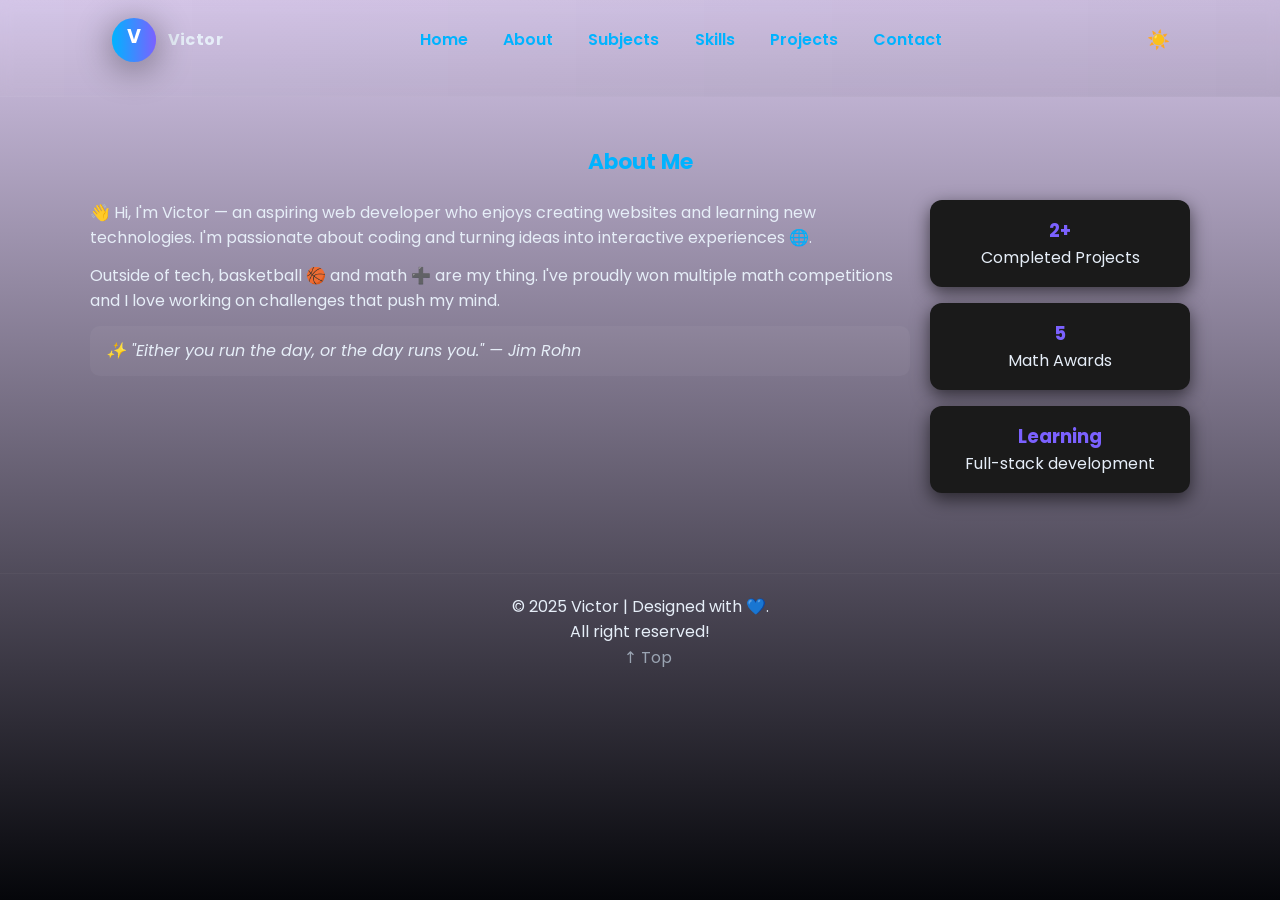
<file: about.html>
<!DOCTYPE html>
<html>
<head>
  <meta charset="utf-8" />
  <meta name="viewport" content="width=device-width,initial-scale=1" />
  <title>Victor — About Me</title>
  <link href="https://fonts.googleapis.com/css2?family=Poppins:wght@300;400;600;700&display=swap" rel="stylesheet">
  <link rel="stylesheet" href="style.css">
  <meta name="description" content="Victor (Leo) — Learn more about my background, achievements, and passion for web development." />
</head>
<body>
  <div class="site" id="top">
    <header class="header" role="banner">
      <div class="header-inner">
        <a class="brand" href="index.html" aria-label="Victor's Portfolio">
          <svg class="logo" viewBox="0 0 100 100" width="48" height="48" aria-hidden="true">
            <defs>
              <linearGradient id="g" x1="0" x2="1">
                <stop offset="0" stop-color="#00b3ff"/>
                <stop offset="1" stop-color="#7b61ff"/>
              </linearGradient>
            </defs>
            <circle cx="50" cy="50" r="46" fill="url(#g)"/>
            <text x="50%" y="56%" text-anchor="middle" font-family="Poppins, sans-serif" font-size="40" fill="#fff" font-weight="700">V</text>
          </svg>
          <span class="brand-text">Victor</span>
        </a>
        <button class="nav-toggle" id="navToggle" aria-expanded="false" aria-label="Open navigation">
          <span class="hamburger"></span>
        </button>
        <nav class="nav" id="mainNav" role="navigation" aria-label="Primary navigation">
          <ul>
            <li><a href="index.html">Home</a></li>
            <li><a href="about.html">About</a></li>
            <li><a href="subjects.html">Subjects</a></li>
            <li><a href="skills.html">Skills</a></li>
            <li><a href="projects.html">Projects</a></li>
            <li><a href="contact.html">Contact</a></li>
          </ul>
        </nav>
        <button class="theme-toggle" id="themeToggle" aria-label="Toggle theme">🌙</button>
      </div>
    </header>
    <main class="main" role="main">
      <section id="about" class="section container reveal">
        <h2>About Me</h2>
        <div class="about-grid">
          <div class="about-text">
            <p>👋 Hi, I'm Victor — an aspiring web developer who enjoys creating websites and learning new technologies. I'm passionate about coding and turning ideas into interactive experiences 🌐.</p>
            <p>Outside of tech, basketball 🏀 and math ➕ are my thing. I've proudly won multiple math competitions and I love working on challenges that push my mind.</p>
            <blockquote>✨ "Either you run the day, or the day runs you." — Jim Rohn</blockquote>
          </div>
          <aside class="about-stats" aria-hidden="true">
            <div class="stat">
              <strong>2+</strong>
              <span>Completed Projects</span>
            </div>
            <div class="stat">
              <strong>5</strong>
              <span>Math Awards</span>
            </div>
            <div class="stat">
              <strong>Learning</strong>
              <span>Full-stack development</span>
            </div>
          </aside>
        </div>
      </section>
    </main>
    <footer class="footer" role="contentinfo">
      <p>© 2025 Victor | Designed with 💙.</p>
      <p>All right reserved!</p>
      <a class="back-top" href="#top" aria-label="Back to top">↑ Top</a>
    </footer>
  </div>
  <script src="script.js"></script>
</body>
</html>
</file>
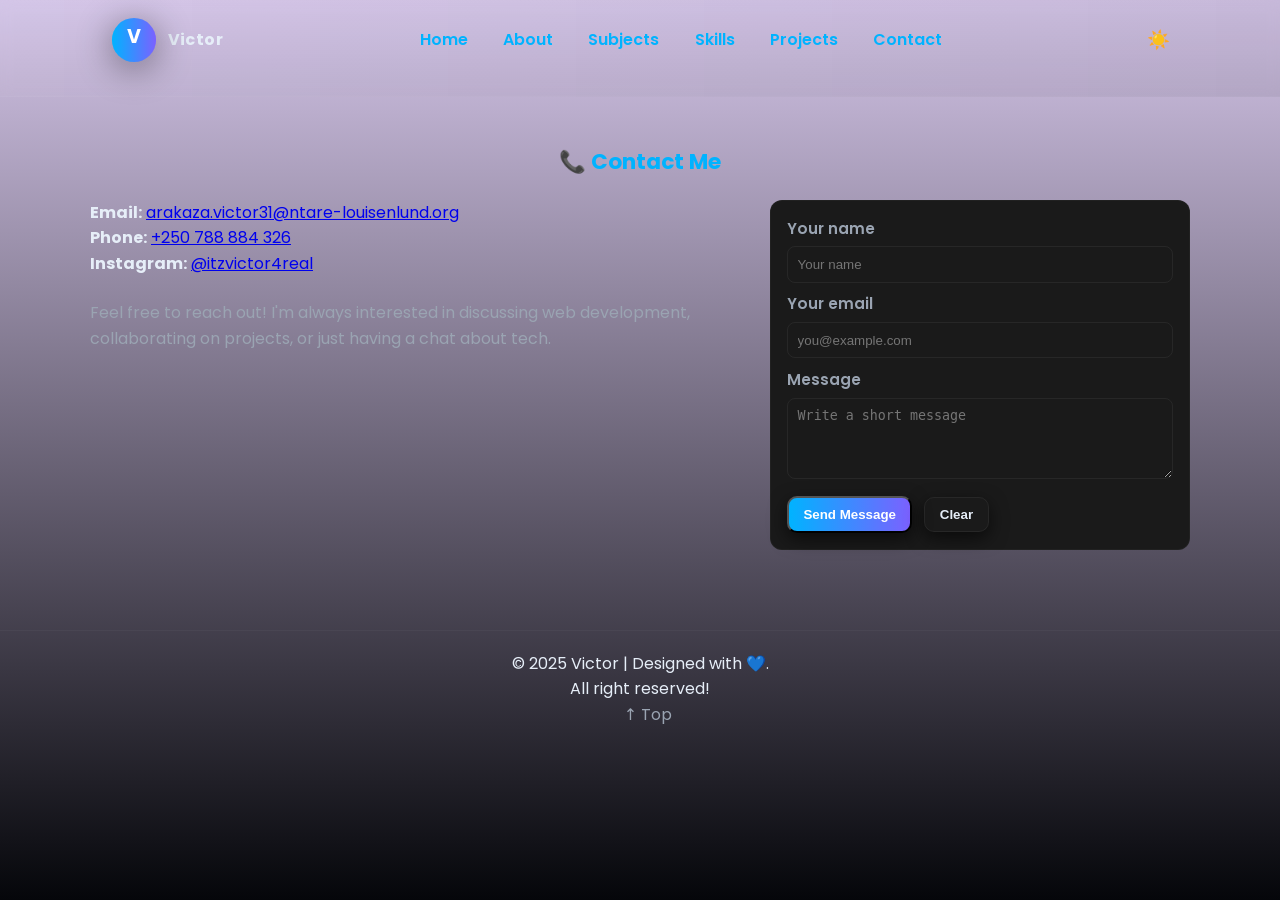
<file: contact.html>
<!DOCTYPE html>
<html>
<head>
  <meta charset="utf-8" />
  <meta name="viewport" content="width=device-width,initial-scale=1" />
  <title>Victor — Contact Me</title>
  <link href="https://fonts.googleapis.com/css2?family=Poppins:wght@300;400;600;700&display=swap" rel="stylesheet">
  <link rel="stylesheet" href="style.css">
  <meta name="description" content="Get in touch with Victor. Email, phone, and contact form available." />
</head>
<body>
  <div class="site" id="top">
    <header class="header" role="banner">
      <div class="header-inner">
        <a class="brand" href="index.html" aria-label="Victor's Portfolio">
          <svg class="logo" viewBox="0 0 100 100" width="48" height="48" aria-hidden="true">
            <defs>
              <linearGradient id="g" x1="0" x2="1">
                <stop offset="0" stop-color="#00b3ff"/>
                <stop offset="1" stop-color="#7b61ff"/>
              </linearGradient>
            </defs>
            <circle cx="50" cy="50" r="46" fill="url(#g)"/>
            <text x="50%" y="56%" text-anchor="middle" font-family="Poppins, sans-serif" font-size="40" fill="#fff" font-weight="700">V</text>
          </svg>
          <span class="brand-text">Victor</span>
        </a>
        <button class="nav-toggle" id="navToggle" aria-expanded="false" aria-label="Open navigation">
          <span class="hamburger"></span>
        </button>
        <nav class="nav" id="mainNav" role="navigation" aria-label="Primary navigation">
          <ul>
            <li><a href="index.html">Home</a></li>
            <li><a href="about.html">About</a></li>
            <li><a href="subjects.html">Subjects</a></li>
            <li><a href="skills.html">Skills</a></li>
            <li><a href="projects.html">Projects</a></li>
            <li><a href="contact.html">Contact</a></li>
          </ul>
        </nav>
        <button class="theme-toggle" id="themeToggle" aria-label="Toggle theme">🌙</button>
      </div>
    </header>
    <main class="main" role="main">
      <section id="contact" class="section container reveal">
        <h2>📞 Contact Me</h2>
        <div class="contact-grid">
          <div>
            <p><strong>Email:</strong> <a href="mailto:arakaza.victor31@ntare-louisenlund.org">arakaza.victor31@ntare-louisenlund.org</a></p>
            <p><strong>Phone:</strong> <a href="tel:+250788884326">+250 788 884 326</a></p>
            <p><strong>Instagram:</strong> <a href="https://instagram.com/itzvictor4real" target="_blank" rel="noopener noreferrer">@itzvictor4real</a></p>
            <p style="margin-top: 1.5rem; color: var(--muted);">Feel free to reach out! I'm always interested in discussing web development, collaborating on projects, or just having a chat about tech.</p>
          </div>
          <form class="contact-form" aria-label="Contact form">
            <label>
              <span class="label-text">Your name</span>
              <input type="text" name="name" placeholder="Your name" required>
            </label>
            <label>
              <span class="label-text">Your email</span>
              <input type="email" name="email" placeholder="you@example.com" required>
            </label>
            <label>
              <span class="label-text">Message</span>
              <textarea name="message" rows="4" placeholder="Write a short message" required></textarea>
            </label>
            <div class="form-actions">
              <button class="btn" type="submit">Send Message</button>
              <button class="btn btn-ghost" type="reset">Clear</button>
            </div>
          </form>
        </div>
      </section>
    </main>
    <footer class="footer" role="contentinfo">
      <p>© 2025 Victor | Designed with 💙.</p>
      <p>All right reserved!</p>
      <a class="back-top" href="#top" aria-label="Back to top">↑ Top</a>
    </footer>
  </div>
  <script src="script.js"></script>
</body>
</html>
</file>
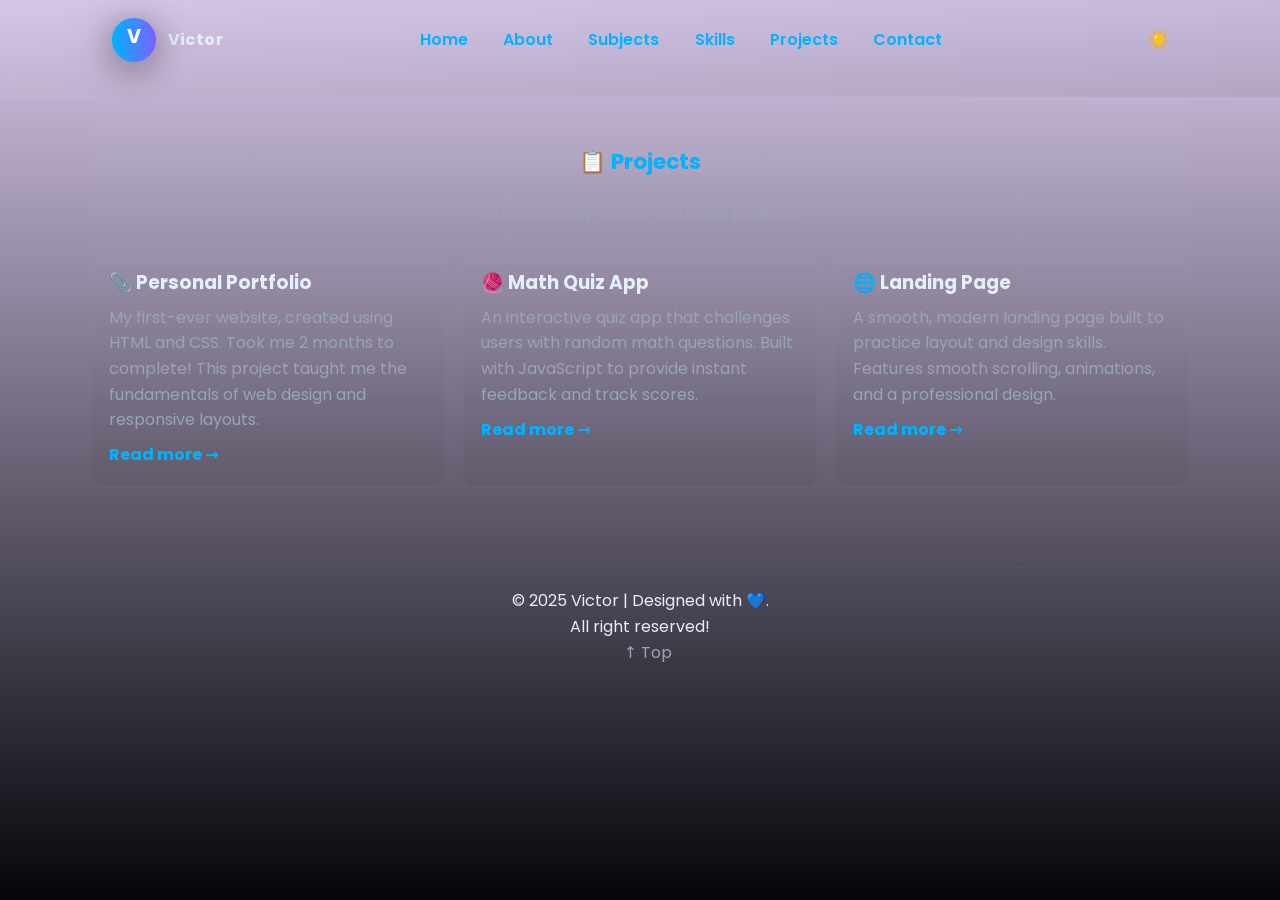
<file: projects.html>
<!DOCTYPE html>
<html>
<head>
  <meta charset="utf-8" />
  <meta name="viewport" content="width=device-width,initial-scale=1" />
  <title>Victor — My Projects</title>
  <link href="https://fonts.googleapis.com/css2?family=Poppins:wght@300;400;600;700&display=swap" rel="stylesheet">
  <link rel="stylesheet" href="style.css">
  <meta name="description" content="Victor's portfolio projects including personal portfolio, math quiz app, and landing page." />
</head>
<body>
  <div class="site" id="top">
    <header class="header" role="banner">
      <div class="header-inner">
        <a class="brand" href="index.html" aria-label="Victor's Portfolio">
          <svg class="logo" viewBox="0 0 100 100" width="48" height="48" aria-hidden="true">
            <defs>
              <linearGradient id="g" x1="0" x2="1">
                <stop offset="0" stop-color="#00b3ff"/>
                <stop offset="1" stop-color="#7b61ff"/>
              </linearGradient>
            </defs>
            <circle cx="50" cy="50" r="46" fill="url(#g)"/>
            <text x="50%" y="56%" text-anchor="middle" font-family="Poppins, sans-serif" font-size="40" fill="#fff" font-weight="700">V</text>
          </svg>
          <span class="brand-text">Victor</span>
        </a>
        <button class="nav-toggle" id="navToggle" aria-expanded="false" aria-label="Open navigation">
          <span class="hamburger"></span>
        </button>
        <nav class="nav" id="mainNav" role="navigation" aria-label="Primary navigation">
          <ul>
            <li><a href="index.html">Home</a></li>
            <li><a href="about.html">About</a></li>
            <li><a href="subjects.html">Subjects</a></li>
            <li><a href="skills.html">Skills</a></li>
            <li><a href="projects.html">Projects</a></li>
            <li><a href="contact.html">Contact</a></li>
          </ul>
        </nav>
        <button class="theme-toggle" id="themeToggle" aria-label="Toggle theme">🌙</button>
      </div>
    </header>
    <main class="main" role="main">
      <section id="projects" class="section alt container reveal">
        <h2>📋 Projects</h2>
        <p style="text-align: center; margin-bottom: 1.5rem; color: var(--muted);">Check out my recent work and projects</p>
        <div class="project-container">
          <article class="project-card" tabindex="0">
            <div class="project-content">
              <h3>📎 Personal Portfolio</h3>
              <p>My first-ever website, created using HTML and CSS. Took me 2 months to complete! This project taught me the fundamentals of web design and responsive layouts.</p>
              <a class="project-link" href="#projects">Read more →</a>
            </div>
          </article>
          <article class="project-card" tabindex="0">
            <div class="project-content">
              <h3>🧶 Math Quiz App</h3>
              <p>An interactive quiz app that challenges users with random math questions. Built with JavaScript to provide instant feedback and track scores.</p>
              <a class="project-link" href="#projects">Read more →</a>
            </div>
          </article>
          <article class="project-card" tabindex="0">
            <div class="project-content">
              <h3>🌐 Landing Page</h3>
              <p>A smooth, modern landing page built to practice layout and design skills. Features smooth scrolling, animations, and a professional design.</p>
              <a class="project-link" href="#projects">Read more →</a>
            </div>
          </article>
        </div>
      </section>
    </main>
    <footer class="footer" role="contentinfo">
      <p>© 2025 Victor | Designed with 💙.</p>
      <p>All right reserved!</p>
      <a class="back-top" href="#top" aria-label="Back to top">↑ Top</a>
    </footer>
  </div>
  <script src="script.js"></script>
</body>
</html>
</file>
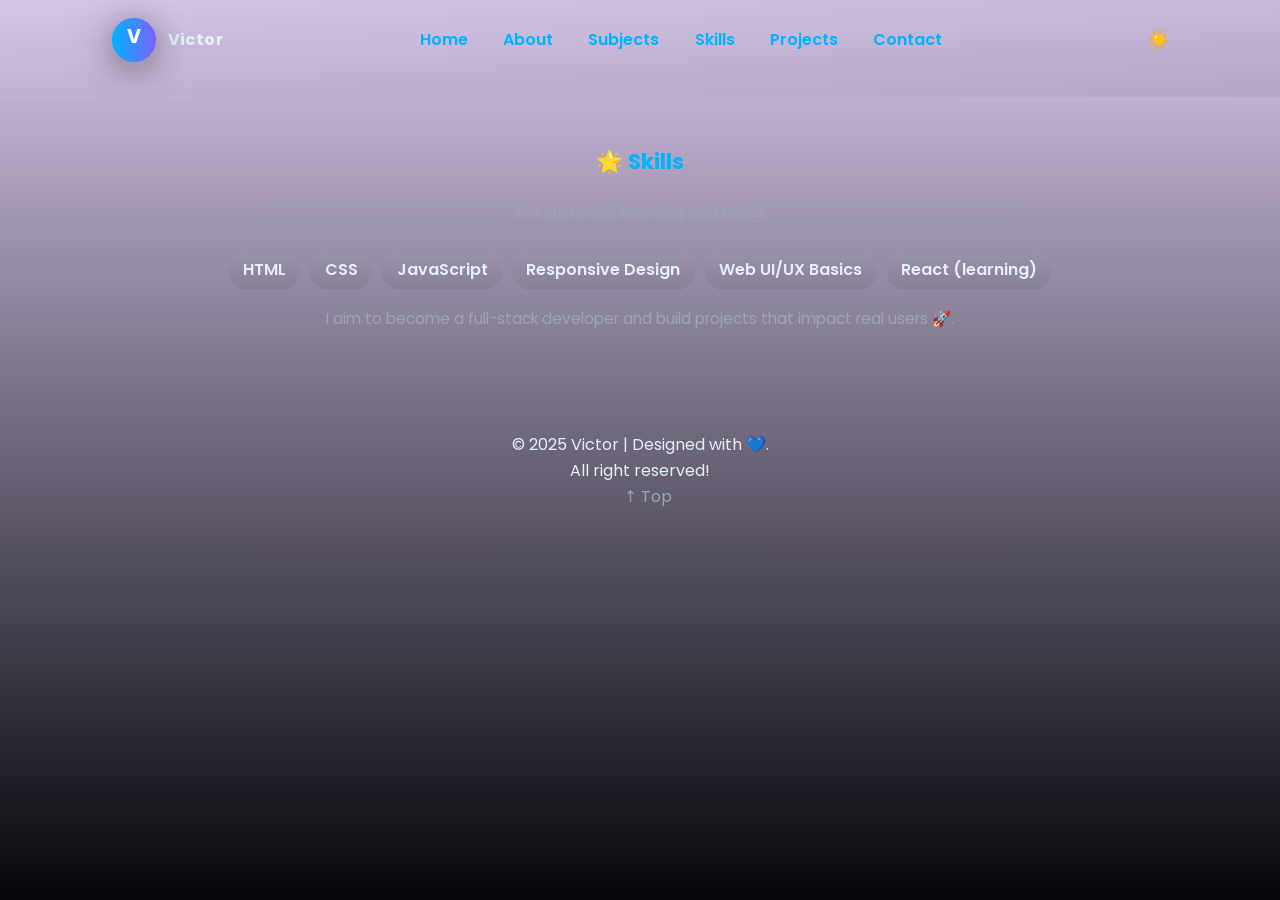
<file: skills.html>
<!DOCTYPE html>
<html>
<head>
  <meta charset="utf-8" />
  <meta name="viewport" content="width=device-width,initial-scale=1" />
  <title>Victor — My Skills</title>
  <link href="https://fonts.googleapis.com/css2?family=Poppins:wght@300;400;600;700&display=swap" rel="stylesheet">
  <link rel="stylesheet" href="style.css">
  <meta name="description" content="Victor's technical skills in web development, HTML, CSS, JavaScript, and more." />
</head>
<body>
  <div class="site" id="top">
    <header class="header" role="banner">
      <div class="header-inner">
        <a class="brand" href="index.html" aria-label="Victor's Portfolio">
          <svg class="logo" viewBox="0 0 100 100" width="48" height="48" aria-hidden="true">
            <defs>
              <linearGradient id="g" x1="0" x2="1">
                <stop offset="0" stop-color="#00b3ff"/>
                <stop offset="1" stop-color="#7b61ff"/>
              </linearGradient>
            </defs>
            <circle cx="50" cy="50" r="46" fill="url(#g)"/>
            <text x="50%" y="56%" text-anchor="middle" font-family="Poppins, sans-serif" font-size="40" fill="#fff" font-weight="700">V</text>
          </svg>
          <span class="brand-text">Victor</span>
        </a>
        <button class="nav-toggle" id="navToggle" aria-expanded="false" aria-label="Open navigation">
          <span class="hamburger"></span>
        </button>
        <nav class="nav" id="mainNav" role="navigation" aria-label="Primary navigation">
          <ul>
            <li><a href="index.html">Home</a></li>
            <li><a href="about.html">About</a></li>
            <li><a href="subjects.html">Subjects</a></li>
            <li><a href="skills.html">Skills</a></li>
            <li><a href="projects.html">Projects</a></li>
            <li><a href="contact.html">Contact</a></li>
          </ul>
        </nav>
        <button class="theme-toggle" id="themeToggle" aria-label="Toggle theme">🌙</button>
      </div>
    </header>
    <main class="main" role="main">
      <section id="skills" class="section container reveal">
        <h2>🌟 Skills</h2>
        <p style="text-align: center; margin-bottom: 1.5rem; color: var(--muted);">I'm currently learning and using:</p>
        <div class="skills">
          <span>HTML</span>
          <span>CSS</span>
          <span>JavaScript</span>
          <span>Responsive Design</span>
          <span>Web UI/UX Basics</span>
          <span>React (learning)</span>
        </div>
        <p class="small-note" style="text-align: center;">I aim to become a full-stack developer and build projects that impact real users 🚀.</p>
      </section>
    </main>
    <footer class="footer" role="contentinfo">
      <p>© 2025 Victor | Designed with 💙.</p>
      <p>All right reserved!</p>
      <a class="back-top" href="#top" aria-label="Back to top">↑ Top</a>
    </footer>
  </div>
  <script src="script.js"></script>
</body>
</html>
</file>
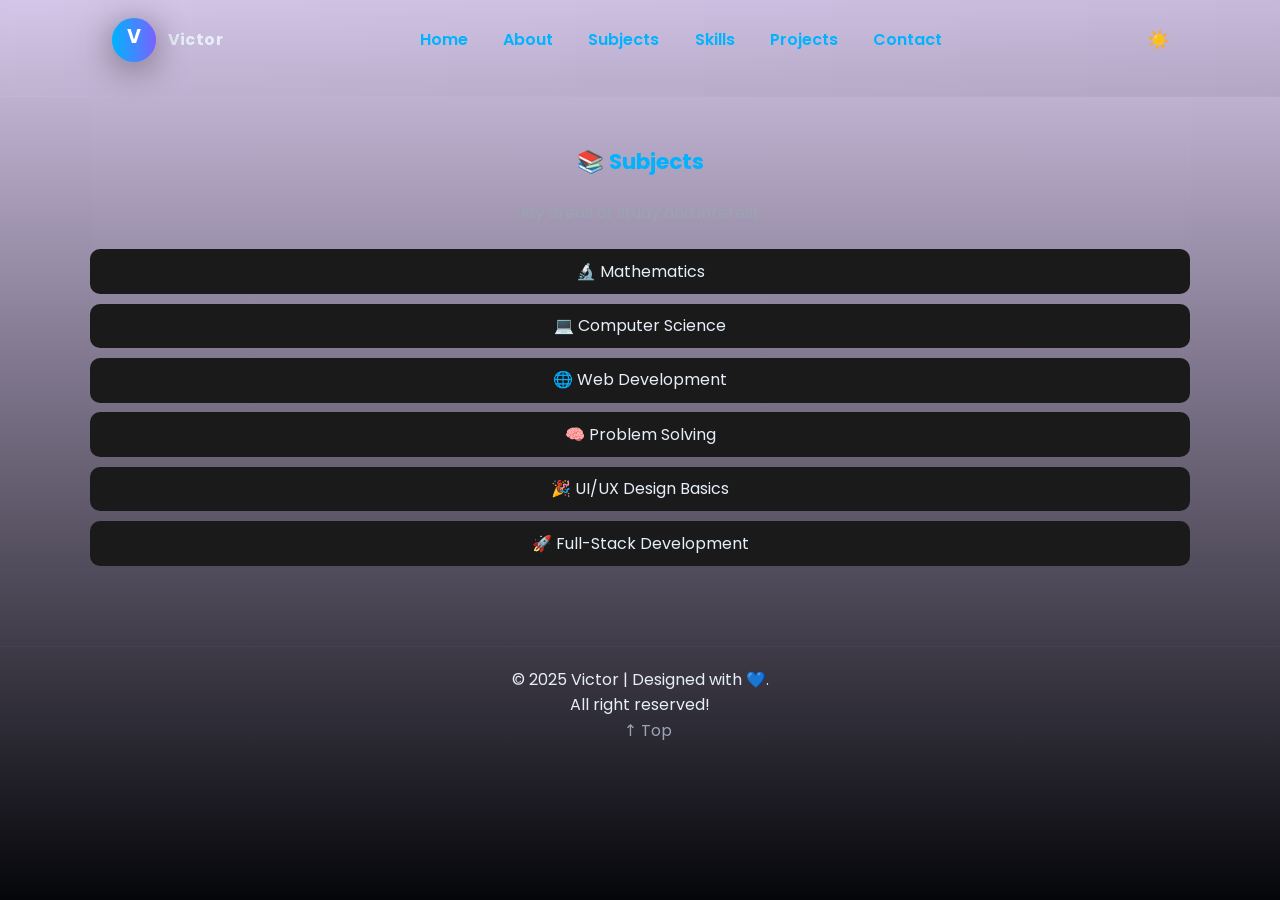
<file: subjects.html>
<!DOCTYPE html>
<html>
<head>
  <meta charset="utf-8" />
  <meta name="viewport" content="width=device-width,initial-scale=1" />
  <title>Victor — My Subjects</title>
  <link href="https://fonts.googleapis.com/css2?family=Poppins:wght@300;400;600;700&display=swap" rel="stylesheet">
  <link rel="stylesheet" href="style.css">
  <meta name="description" content="Victor's areas of study and interest in web development and computer science." />
</head>
<body>
  <div class="site" id="top">
    <header class="header" role="banner">
      <div class="header-inner">
        <a class="brand" href="index.html" aria-label="Victor's Portfolio">
          <svg class="logo" viewBox="0 0 100 100" width="48" height="48" aria-hidden="true">
            <defs>
              <linearGradient id="g" x1="0" x2="1">
                <stop offset="0" stop-color="#00b3ff"/>
                <stop offset="1" stop-color="#7b61ff"/>
              </linearGradient>
            </defs>
            <circle cx="50" cy="50" r="46" fill="url(#g)"/>
            <text x="50%" y="56%" text-anchor="middle" font-family="Poppins, sans-serif" font-size="40" fill="#fff" font-weight="700">V</text>
          </svg>
          <span class="brand-text">Victor</span>
        </a>
        <button class="nav-toggle" id="navToggle" aria-expanded="false" aria-label="Open navigation">
          <span class="hamburger"></span>
        </button>
        <nav class="nav" id="mainNav" role="navigation" aria-label="Primary navigation">
          <ul>
            <li><a href="index.html">Home</a></li>
            <li><a href="about.html">About</a></li>
            <li><a href="subjects.html">Subjects</a></li>
            <li><a href="skills.html">Skills</a></li>
            <li><a href="projects.html">Projects</a></li>
            <li><a href="contact.html">Contact</a></li>
          </ul>
        </nav>
        <button class="theme-toggle" id="themeToggle" aria-label="Toggle theme">🌙</button>
      </div>
    </header>
    <main class="main" role="main">
      <section id="subjects" class="section alt container reveal">
        <h2>📚 Subjects</h2>
        <p style="text-align: center; margin-bottom: 1.5rem; color: var(--muted);">My areas of study and interest</p>
        <div class="feature-list">
          <li>🔬 Mathematics</li>
          <li>💻 Computer Science</li>
          <li>🌐 Web Development</li>
          <li>🧠 Problem Solving</li>
          <li>🎉 UI/UX Design Basics</li>
          <li>🚀 Full-Stack Development</li>
        </div>
      </section>
    </main>
    <footer class="footer" role="contentinfo">
      <p>© 2025 Victor | Designed with 💙.</p>
      <p>All right reserved!</p>
      <a class="back-top" href="#top" aria-label="Back to top">↑ Top</a>
    </footer>
  </div>
  <script src="script.js"></script>
</body>
</html>
</file>
<file: style.css>
/* =========================
   Variables & Reset
   ========================= */
:root{
  --bg: #d4c5e8;
  --surface: #111;
  --muted: #9aa4b2;
  --accent-1: #00b3ff;
  --accent-2: #7b61ff;
  --glass: rgba(255,255,255,0.04);
  --card: #1a1a1a;
  --radius: 14px;
  --max-width: 1100px;
  --shadow: 0 6px 18px rgba(0,0,0,0.6);
  --text: #e6eef8;
}

:root[data-theme="light"]{
  --bg: #f7f9fc;
  --surface: #fff;
  --muted: #5b6b75;
  --card: #ffffff;
  --glass: rgba(12,22,40,0.02);
  --text: #0b1220;
  --shadow: 0 8px 20px rgba(20,30,50,0.06);
}

/* Global reset */
* {box-sizing: border-box}
*,
*::before,
*::after {margin:0;padding:0}
html,body,#top {height:100%}
body{
  font-family: "Poppins", system-ui, -apple-system, "Segoe UI", Roboto, "Helvetica Neue", Arial;
  background: linear-gradient(180deg,var(--bg), #05060a);
  color:var(--text);
  -webkit-font-smoothing:antialiased;
  -moz-osx-font-smoothing:grayscale;
  line-height:1.6;
  -webkit-tap-highlight-color: transparent;
}

/* Container utility */
.container{
  max-width:var(--max-width);
  margin:0 auto;
  padding: 0 1.25rem;
}

/* =========================
   Header & Nav
   ========================= */
.header {
  background: linear-gradient(90deg, rgba(255,255,255,0.02), rgba(0,0,0,0.06));
  border-bottom: 1px solid rgba(255,255,255,0.03);
  padding: 1rem 0 2rem;
  position: sticky;
  top:0;
  z-index: 60;
  backdrop-filter: blur(6px);
}

.header-inner{
  display:flex;
  align-items:center;
  gap:1rem;
  justify-content:space-between;
  max-width:var(--max-width);
  margin:0 auto;
  padding: 0 1.25rem;
}

/* Brand */
.brand{
  display:flex;
  gap:.6rem;
  align-items:center;
  text-decoration:none;
  color:var(--text);
}
.brand-text{
  font-weight:700;
  letter-spacing:0.4px;
}
.logo{filter: drop-shadow(0 6px 18px rgba(0,0,0,0.45));}

/* Nav */
.nav{
  display:flex;
  align-items:center;
}
.nav ul{display:flex;gap:1rem;list-style:none}
.nav a{
  color:var(--accent-1);
  text-decoration:none;
  padding:.45rem .6rem;
  border-radius:8px;
  font-weight:600;
  transition: transform .18s ease, color .18s ease, background .18s ease;
}
.nav a:hover, .nav a.active {
  color: white;
  background: linear-gradient(90deg, rgba(0,179,255,0.12), rgba(123,97,255,0.08));
  transform: translateY(-2px);
}

/* nav toggle (mobile) */
.nav-toggle{
  display:none;
  background:transparent;
  border:0;
  cursor:pointer;
}
.hamburger{
  width:28px;
  height:2px;
  background:var(--text);
  position:relative;
  display:inline-block;
}
.hamburger::before, .hamburger::after{
  content:"";
  position:absolute;
  left:0;
  width:100%;
  height:2px;
  background:var(--text);
  transition: transform .25s ease;
}
.hamburger::before{top:-8px}
.hamburger::after{top:8px}

/* Theme toggle */
.theme-toggle{
  margin-left: .5rem;
  background:transparent;
  border:0;
  cursor:pointer;
  font-size:1.15rem;
}

/* =========================
   Hero
   ========================= */
.hero{
  text-align:center;
  padding: 2.4rem 1rem 3.2rem;
}
.profile-pic{
  width:160px;
  height:160px;
  border-radius:50%;
  object-fit:cover;
  border: 4px solid var(--accent-1);
  margin: 0 auto 1rem;
  display:block;
  transform-origin:center;
  transition: transform .4s cubic-bezier(.2,.9,.3,1);
}
.hero-title{
  font-size:1.6rem;
  margin-bottom:.35rem;
  letter-spacing:0.6px;
}
.hero-sub{
  color:var(--muted);
  margin-bottom:1rem;
}

/* Buttons */
.btn{
  display:inline-block;
  background: linear-gradient(90deg,var(--accent-1),var(--accent-2));
  color:white;
  padding:.55rem .9rem;
  border-radius:10px;
  text-decoration:none;
  font-weight:600;
  box-shadow: var(--shadow);
  transition: transform .18s ease, box-shadow .18s ease;
}
.btn:hover{ transform: translateY(-4px) }
.btn-ghost{
  background:transparent;
  border:1px solid rgba(255,255,255,0.06);
  color:var(--text);
  margin-left: .5rem;
}

/* =========================
   Sections
   ========================= */
.section{
  padding: 3rem 0;
}
.section.alt{ background: linear-gradient(180deg, rgba(255,255,255,0.01), transparent);}

/* Headings */
.section h2{
  text-align:center;
  color:var(--accent-1);
  margin-bottom:1.25rem;
  font-size:1.35rem;
}

/* About grid */
.about-grid{
  display:grid;
  grid-template-columns: 1fr 260px;
  gap:1.25rem;
  align-items:start;
}
.about-text p{margin-bottom: .75rem}
blockquote{
  margin-top:.75rem;
  padding: .75rem 1rem;
  background:var(--glass);
  border-radius:10px;
  font-style:italic;
}

/* Stats */
.about-stats{ display:flex;flex-direction:column;gap:1rem; }
.stat{ background:var(--card); padding:1rem;border-radius:12px;text-align:center; box-shadow: var(--shadow) }
.stat strong{ display:block; font-size:1.15rem; color:var(--accent-2) }

/* Feature list */
.feature-list{ display:grid; gap:.6rem; list-style:none; text-align:center; }
.feature-list li{ padding:.6rem 1rem; background:var(--card); border-radius:10px; }

/* Skills tags */
.skills{ display:flex; flex-wrap:wrap; gap:.5rem; justify-content:center; margin:1rem 0; }
.skills span{
  padding:.45rem .9rem;
  border-radius:999px;
  background: linear-gradient(180deg, rgba(255,255,255,0.02), rgba(0,0,0,0.06));
  border: 1px solid rgba(255,255,255,0.04);
  font-weight:600;
}

/* Projects */
.project-container{
  display:grid;
  grid-template-columns: repeat(3, 1fr);
  gap:1rem;
}
.project-card{
  background: linear-gradient(180deg, rgba(255,255,255,0.01), rgba(0,0,0,0.04));
  border-radius: var(--radius);
  padding:1.15rem;
  border: 1px solid rgba(255,255,255,0.03);
  transition: transform .28s cubic-bezier(.2,.9,.3,1), box-shadow .28s;
  transform-style: preserve-3d;
  cursor: pointer;
  will-change: transform;
}
.project-card:focus,
.project-card:hover{
  transform: translateY(-8px) rotateX(1.5deg);
  box-shadow: 0 16px 30px rgba(0,0,0,0.45);
}
.project-card h3{ margin-bottom: .4rem; }
.project-card p{ color:var(--muted); margin-bottom:.6rem; }
.project-link{ color:var(--accent-1); font-weight:700; text-decoration:none }

/* Contact */
.contact-grid{
  display:grid;
  grid-template-columns: 1fr 420px;
  gap:1rem;
  align-items:start;
}
.contact-form{
  background: var(--card);
  padding:1rem;
  border-radius:12px;
  border:1px solid rgba(255,255,255,0.03);
}
.contact-form label{ display:block; margin-bottom:.6rem; }
.contact-form input,
.contact-form textarea{
  width:100%;
  padding:.6rem;
  border-radius:8px;
  border:1px solid rgba(255,255,255,0.06);
  background:transparent;
  color:var(--text);
  margin-top:.35rem;
}

/* footer */
.footer{
  text-align:center;
  padding:1.25rem;
  border-top:1px solid rgba(255,255,255,0.03);
  margin-top:2rem;
}
.back-top{ display:inline-block; margin-left:1rem; color:var(--muted); text-decoration:none; }

/* =========================
   ENHANCED ANIMATIONS
   ========================= */

/* Smooth page transitions */
body {
  animation: fadeIn 0.6s ease-in;
}

@keyframes fadeIn {
  from {
    opacity: 0;
    transform: translateY(10px);
  }
  to {
    opacity: 1;
    transform: translateY(0);
  }
}

/* Enhanced button hover effects */
.btn {
  position: relative;
  overflow: hidden;
}

.btn::before {
  content: '';
  position: absolute;
  top: 0;
  left: -100%;
  width: 100%;
  height: 100%;
  background: rgba(255, 255, 255, 0.2);
  transition: left 0.4s ease;
  z-index: -1;
}

.btn:hover::before {
  left: 100%;
}

.btn:hover {
  transform: translateY(-4px) scale(1.05);
  box-shadow: 0 12px 24px rgba(0, 179, 255, 0.4);
}

/* Project card enhanced effects */
.project-card {
  position: relative;
  overflow: hidden;
}

.project-card::before {
  content: '';
  position: absolute;
  top: 0;
  left: -100%;
  width: 100%;
  height: 100%;
  background: linear-gradient(90deg, transparent, rgba(255, 255, 255, 0.1), transparent);
  transition: left 0.6s ease;
}

.project-card:hover::before {
  left: 100%;
}

.project-card:hover {
  transform: translateY(-12px) rotateX(2deg) scale(1.02);
  box-shadow: 0 20px 40px rgba(0, 179, 255, 0.3);
  border-color: rgba(0, 179, 255, 0.3);
}

/* Skill tags hover animation */
.skills span {
  transition: all 0.3s cubic-bezier(0.2, 0.9, 0.3, 1);
  cursor: pointer;
  position: relative;
}

.skills span:hover {
  transform: translateY(-6px) scale(1.1);
  background: linear-gradient(180deg, rgba(0, 179, 255, 0.2), rgba(123, 97, 255, 0.2));
  border-color: rgba(0, 179, 255, 0.6);
  box-shadow: 0 8px 16px rgba(0, 179, 255, 0.2);
}

/* Nav link enhanced hover */
.nav a {
  position: relative;
}

.nav a::after {
  content: '';
  position: absolute;
  bottom: -2px;
  left: 0;
  width: 0;
  height: 2px;
  background: linear-gradient(90deg, var(--accent-1), var(--accent-2));
  transition: width 0.3s ease;
}

.nav a:hover::after,
.nav a.active::after {
  width: 100%;
}

/* Profile picture hover tilt enhancement */
.profile-pic {
  transition: all 0.4s cubic-bezier(0.2, 0.9, 0.3, 1);
}

.profile-pic:hover {
  filter: brightness(1.1) drop-shadow(0 0 20px rgba(0, 179, 255, 0.4));
}

/* Form input focus effects */
.contact-form input,
.contact-form textarea {
  transition: all 0.3s ease;
  position: relative;
}

.contact-form input:focus,
.contact-form textarea:focus {
  outline: none;
  border-color: var(--accent-1);
  background: rgba(0, 179, 255, 0.05);
  box-shadow: 0 0 12px rgba(0, 179, 255, 0.2);
  transform: translateY(-2px);
}

/* Stat cards hover */
.stat {
  transition: all 0.3s cubic-bezier(0.2, 0.9, 0.3, 1);
}

.stat:hover {
  transform: translateY(-8px);
  box-shadow: 0 12px 28px rgba(0, 179, 255, 0.3);
  border: 1px solid rgba(0, 179, 255, 0.3);
}

/* Feature list items hover */
.feature-list li {
  transition: all 0.3s ease;
  cursor: pointer;
}

.feature-list li:hover {
  transform: translateX(8px) scale(1.02);
  background: linear-gradient(90deg, rgba(0, 179, 255, 0.1), rgba(123, 97, 255, 0.1));
  border-left: 3px solid var(--accent-1);
  padding-left: calc(1rem - 3px);
}

/* Smooth scroll behavior */
html {
  scroll-behavior: smooth;
}

/* Link hover glow effect */
a {
  transition: color 0.3s ease;
}

.contact-grid a:hover {
  color: var(--accent-1);
  text-decoration: underline;
  text-decoration-thickness: 2px;
  text-underline-offset: 4px;
}

/* =========================
   QUICK STATS SECTION
   ========================= */
.stats-grid {
  display: grid;
  grid-template-columns: repeat(4, 1fr);
  gap: 1.5rem;
  margin-bottom: 2rem;
}

.stat-card {
  background: linear-gradient(180deg, rgba(255, 255, 255, 0.02), rgba(0, 0, 0, 0.04));
  border: 1px solid rgba(255, 255, 255, 0.05);
  border-radius: var(--radius);
  padding: 1.5rem;
  text-align: center;
  text-decoration: none;
  color: var(--text);
  transition: all 0.3s cubic-bezier(0.2, 0.9, 0.3, 1);
  cursor: pointer;
  position: relative;
  overflow: hidden;
}

.stat-card::before {
  content: '';
  position: absolute;
  top: 0;
  left: -100%;
  width: 100%;
  height: 100%;
  background: linear-gradient(90deg, transparent, rgba(0, 179, 255, 0.1), transparent);
  transition: left 0.6s ease;
}

.stat-card:hover::before {
  left: 100%;
}

.stat-card:hover {
  transform: translateY(-10px) scale(1.05);
  box-shadow: 0 16px 32px rgba(0, 179, 255, 0.25);
  border-color: rgba(0, 179, 255, 0.3);
  background: linear-gradient(180deg, rgba(0, 179, 255, 0.05), rgba(123, 97, 255, 0.03));
}

.stat-card h3 {
  color: var(--accent-1);
  font-size: 1.8rem;
  margin-bottom: 0.5rem;
  position: relative;
  z-index: 1;
}

.stat-card p {
  color: var(--muted);
  font-size: 0.95rem;
  position: relative;
  z-index: 1;
}

/* =========================
   USEFUL WEBSITES SECTION
   ========================= */

/* Search Container */
.search-container {
  display: flex;
  gap: 0.75rem;
  justify-content: center;
  margin-bottom: 2rem;
  flex-wrap: wrap;
}

.search-input {
  padding: 0.75rem 1.2rem;
  border-radius: 10px;
  border: 1px solid rgba(255, 255, 255, 0.1);
  background: var(--card);
  color: var(--text);
  font-size: 1rem;
  font-family: "Poppins", system-ui, -apple-system, "Segoe UI", Roboto;
  transition: all 0.3s ease;
  min-width: 250px;
}

.search-input:focus {
  outline: none;
  border-color: var(--accent-1);
  background: rgba(0, 179, 255, 0.05);
  box-shadow: 0 0 12px rgba(0, 179, 255, 0.2);
  transform: translateY(-2px);
}

.search-input::placeholder {
  color: var(--muted);
}

.search-btn {
  padding: 0.75rem 1.5rem;
  border-radius: 10px;
  border: 0;
  background: linear-gradient(90deg, var(--accent-1), var(--accent-2));
  color: white;
  font-weight: 600;
  cursor: pointer;
  transition: all 0.3s ease;
  font-family: "Poppins", system-ui, -apple-system, "Segoe UI", Roboto;
}

.search-btn:hover {
  transform: translateY(-3px);
  box-shadow: 0 8px 16px rgba(0, 179, 255, 0.3);
}

.search-btn:active {
  transform: translateY(-1px);
}

/* Websites Grid */
.websites-grid {
  display: grid;
  grid-template-columns: repeat(3, 1fr);
  gap: 1.5rem;
  margin-bottom: 2rem;
}

/* Website Card */
.website-card {
  background: linear-gradient(180deg, rgba(255, 255, 255, 0.02), rgba(0, 0, 0, 0.04));
  border: 1px solid rgba(255, 255, 255, 0.05);
  border-radius: var(--radius);
  padding: 1.5rem;
  text-align: center;
  transition: all 0.3s cubic-bezier(0.2, 0.9, 0.3, 1);
  cursor: pointer;
  display: flex;
  flex-direction: column;
  gap: 0.75rem;
  position: relative;
  overflow: hidden;
}

.website-card::before {
  content: '';
  position: absolute;
  top: 0;
  left: -100%;
  width: 100%;
  height: 100%;
  background: linear-gradient(90deg, transparent, rgba(0, 179, 255, 0.1), transparent);
  transition: left 0.6s ease;
  z-index: 0;
}

.website-card:hover::before {
  left: 100%;
}

.website-card:hover {
  transform: translateY(-12px) scale(1.02);
  box-shadow: 0 16px 32px rgba(0, 179, 255, 0.25);
  border-color: rgba(0, 179, 255, 0.3);
  background: linear-gradient(180deg, rgba(0, 179, 255, 0.05), rgba(123, 97, 255, 0.03));
}

.website-card > * {
  position: relative;
  z-index: 1;
}

/* Website Icon */
.website-icon {
  font-size: 2.5rem;
  line-height: 1;
  transition: all 0.3s ease;
}

.website-card:hover .website-icon {
  transform: scale(1.2) rotateY(360deg);
  animation: iconSpin 0.6s ease;
}

@keyframes iconSpin {
  0% { transform: scale(1) rotateY(0deg); }
  50% { transform: scale(1.3) rotateY(180deg); }
  100% { transform: scale(1.2) rotateY(360deg); }
}

/* Website Card Heading */
.website-card h3 {
  margin: 0.5rem 0;
  color: var(--accent-1);
  font-size: 1.15rem;
  transition: color 0.3s ease;
}

.website-card:hover h3 {
  color: var(--accent-2);
}

/* Website Card Description */
.website-card p {
  color: var(--muted);
  font-size: 0.95rem;
  margin: 0.5rem 0;
  flex-grow: 1;
}

/* Website Link */
.website-link {
  display: inline-block;
  color: var(--accent-1);
  text-decoration: none;
  font-weight: 600;
  padding: 0.6rem 1rem;
  border-radius: 8px;
  background: rgba(0, 179, 255, 0.1);
  transition: all 0.3s ease;
  margin-top: 0.5rem;
}

.website-link:hover {
  background: linear-gradient(90deg, rgba(0, 179, 255, 0.2), rgba(123, 97, 255, 0.2));
  transform: translateX(4px);
  color: white;
}

/* No Results Message */
.no-results {
  animation: fadeIn 0.4s ease;
}

/* Hidden state for filtered cards */
.website-card.hidden {
  display: none;
}

/* =========================
   KEYFRAME ANIMATIONS
   ========================= */

@keyframes pulse {
  0%, 100% { transform: scale(1); }
  50% { transform: scale(1.05); }
}

@keyframes bounce {
  0%, 100% { transform: translateY(0); }
  50% { transform: translateY(-10px); }
}

@keyframes slideIn {
  from { transform: translateX(-20px); opacity: 0; }
  to { transform: translateX(0); opacity: 1; }
}

@keyframes spin {
  from { transform: rotateY(0deg); }
  to { transform: rotateY(360deg); }
}

.ripple {
  position: absolute;
  border-radius: 50%;
  background: rgba(255, 255, 255, 0.6);
  transform: scale(0);
  animation: rippleEffect 0.6s ease-out;
  pointer-events: none;
}

@keyframes rippleEffect {
  to {
    transform: scale(4);
    opacity: 0;
  }
}

/* Reveal on scroll */
.reveal{ opacity:0; transform: translateY(12px); transition: opacity .6s ease, transform .6s cubic-bezier(.2,.9,.3,1); }
.reveal.is-visible{ opacity:1; transform:none; }

/* small helpers */
.small-note{ color:var(--muted); font-size:.95rem; margin-top:.6rem; }
.label-text{ font-weight:600; font-size:.95rem; color:var(--muted); display:block}

/* Responsive rules */
@media (max-width: 980px){
  .about-grid{ grid-template-columns: 1fr; }
  .contact-grid{ grid-template-columns:1fr; }
  .project-container{ grid-template-columns: repeat(2, 1fr); }
  .websites-grid { grid-template-columns: repeat(2, 1fr); gap: 1rem; }
  .stats-grid { grid-template-columns: repeat(2, 1fr); }
  .header-inner{ gap:.5rem; }
  .nav{ display:none; position:absolute; right:1rem; top:66px; background:var(--surface); border-radius:12px; padding:.6rem; box-shadow:var(--shadow); }
  .nav ul{ flex-direction:column; gap:0; }
  .nav a{ display:block; padding:.6rem 1rem; color:var(--text) }
  .nav-toggle{ display:block; }
  .search-input { min-width: 200px; }
}

@media (max-width: 640px){
  .project-container{ grid-template-columns: 1fr; }
  .websites-grid { grid-template-columns: 1fr; }
  .stats-grid { grid-template-columns: 1fr; }
  .profile-pic{ width:130px; height:130px; }
  .search-container { flex-direction: column; }
  .search-input { width: 100%; min-width: unset; }
  .search-btn { width: 100%; }
  .website-icon { font-size: 2rem; }
  .hero-title { font-size: 1.3rem; }
}

/* Reduced motion preference */
@media (prefers-reduced-motion: reduce){
  * { transition: none !important; animation: none !important; scroll-behavior: auto !important;}
}
</file>
